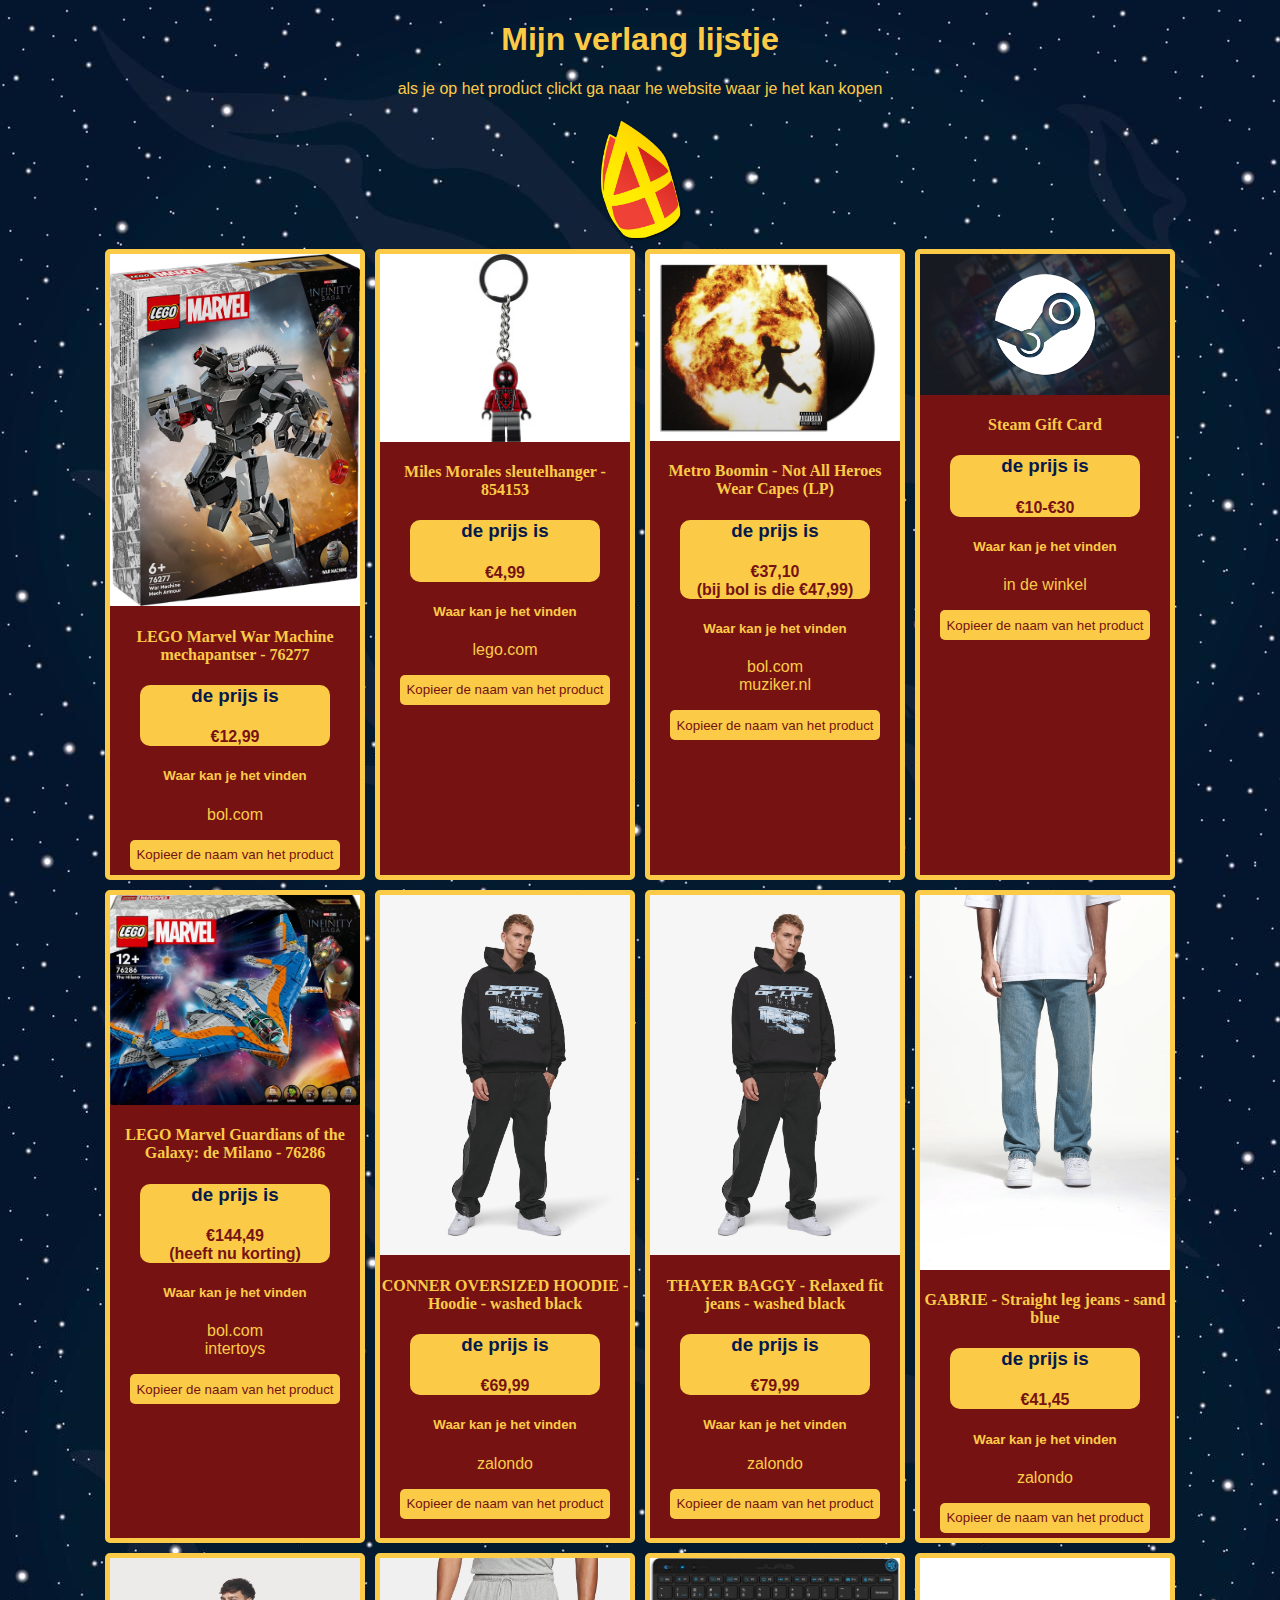
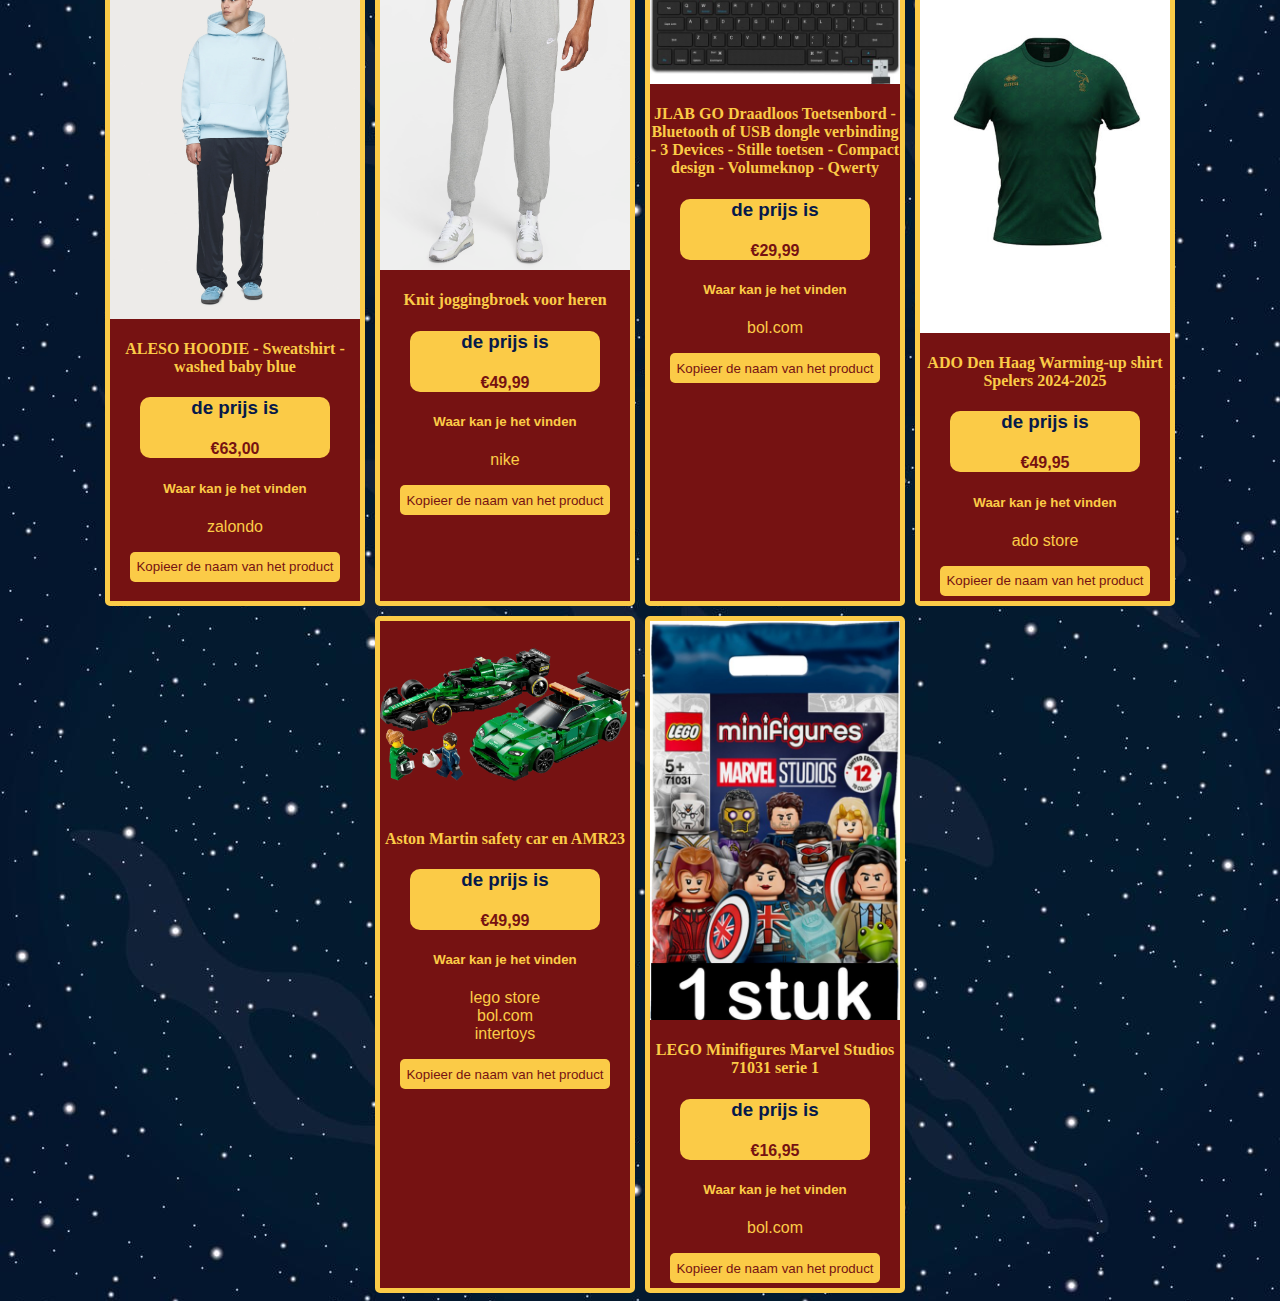
<file: docs/index.html>
<!DOCTYPE html>
<html lang="en">
  <head>
    <meta charset="UTF-8" />
    <meta name="viewport" content="width=device-width, initial-scale=1.0" />
    <title>Mijn verlang lijstje</title>
    <link rel="stylesheet" href="style.css" />
  </head>
  <body>
    <header>
      <div class="tit">
        <h1>Mijn verlang lijstje</h1>
        <p class="p1">als je op het product clickt ga naar he website waar je het kan kopen</p>
        <img class="sint-img" src="img/sint.png" alt="" />
      </div>
    </header>
    <main>
      <div class="container">
        <div class="cards">
          <a
            href="https://www.bol.com/nl/nl/p/lego-marvel-war-machine-mechapantser-76277/9300000157956403/?Referrer=ADVNLGOO002027-S--9300000157956403&gad_source=1&gclid=Cj0KCQiA88a5BhDPARIsAFj595hTL1d1oh62osFgv3KrP8bh2gy5jiQ8DKvHMfTwBAX1joQGMm4qVqwaArecEALw_wcB"
            style="text-decoration: none"
          >
            <img class="img" src="img/warmachien.jpg" />
            <div class="name">
              <h4>LEGO Marvel War Machine mechapantser - 76277</h4>
            </div>
            <div class="price">
              <h3>de prijs is</h3>
              <h4 class="euro">€12,99</h4>
            </div>
            <div class="where">
              <h5>Waar kan je het vinden</h5>
              <p>bol.com <br /></p>
            </div>
          </a>
          <button
            class="copy-name"
            onclick="copyProductName(this)"
            data-name="LEGO Marvel War Machine mechapantser - 76277"
          >
            Kopieer de naam van het product
          </button>
        </div>

        <!-- Extra productvoorbeelden -->
        <div class="cards">
          <a
            href="https://www.lego.com/nl-nl/product/miles-morales-keyring-854153"
            style="text-decoration: none"
          >
            <img class="img" src="img/mils.jpg" />
            <div class="name">
              <h4>Miles Morales sleutelhanger - 854153</h4>
            </div>
            <div class="price">
              <h3>de prijs is</h3>
              <h4 class="euro">€4,99</h4>
            </div>
            <div class="where">
              <h5>Waar kan je het vinden</h5>
              <p>lego.com <br /></p>
            </div>
          </a>
          <button
            class="copy-name"
            onclick="copyProductName(this)"
            data-name="Miles Morales sleutelhanger - 854153"
          >
            Kopieer de naam van het product
          </button>
        </div>

        <div class="cards">
          <a
            href="https://www.muziker.nl/metro-boomin-not-all-heroes-wear-capes-lp?gad_source=1&gclid=Cj0KCQiA88a5BhDPARIsAFj595gCaqd-X43fV4wYrZ_wX3K9pqhqgKEJiJkjwqd0bG1fm9Y_Bz4kF2saApFHEALw_wcB"
            style="text-decoration: none"
          >
            <img class="img" src="img/metro.jpg" />
            <div class="name">
              <h4>Metro Boomin - Not All Heroes Wear Capes (LP)</h4>
            </div>
            <div class="price">
              <h3>de prijs is</h3>
              <h4 class="euro">€37,10<br />(bij bol is die €47,99)</h4>
            </div>
            <div class="where">
              <h5>Waar kan je het vinden</h5>
              <p>bol.com <br />muziker.nl</p>
            </div>
          </a>
          <button
            class="copy-name"
            onclick="copyProductName(this)"
            data-name="Metro Boomin - Not All Heroes Wear Capes (LP)"
          >
            Kopieer de naam van het product
          </button>
        </div>

        <div class="cards">
          <a
            href="https://kaartdirect.nl/gaming/steam"
            style="text-decoration: none"
          >
            <img class="img" src="img/steam.jpg" />
            <div class="name"><h4>Steam Gift Card</h4></div>
            <div class="price">
              <h3>de prijs is</h3>
              <h4 class="euro">€10-€30</h4>
            </div>
            <div class="where">
              <h5>Waar kan je het vinden</h5>
              <p>in de winkel</p>
            </div>
          </a>
          <button
            class="copy-name"
            onclick="copyProductName(this)"
            data-name="Steam Gift Card"
          >
            Kopieer de naam van het product
          </button>
        </div>

        <div class="cards">
          <a
            href="https://www.bol.com/nl/nl/p/lego-marvel-guardians-of-the-galaxy-de-milano-76286/9300000175725364/?Referrer=ADVNLGOO002027-S--9300000175725364&gad_source=1&gclid=Cj0KCQiA88a5BhDPARIsAFj595h3Da4fc39R9iScdFc2gQvj0ZaFsI-pNi3mrC4PJrQ2RKzr6IxRcx4aAs1UEALw_wcB"
            style="text-decoration: none"
          >
            <img class="img" src="img/milano.jpg" />
            <div class="name">
              <h4>LEGO Marvel Guardians of the Galaxy: de Milano - 76286</h4>
            </div>
            <div class="price">
              <h3>de prijs is</h3>
              <h4 class="euro">€144,49 <br />(heeft nu korting)</h4>
            </div>
            <div class="where">
              <h5>Waar kan je het vinden</h5>
              <p>bol.com <br />intertoys</p>
            </div>
          </a>
          <button
            class="copy-name"
            onclick="copyProductName(this)"
            data-name="LEGO Marvel Guardians of the Galaxy: de Milano - 7628"
          >
            Kopieer de naam van het product
          </button>
        </div>
        <div class="cards">
          <a
            href="https://www.zalando.co.uk/pegador-conner-oversized-hoodie-sweatshirt-washed-black-pep2100l2-q11.html"
            style="text-decoration: none"
          >
            <img class="img" src="img/hoedie1.png" />
            <div class="name">
              <h4>CONNER OVERSIZED HOODIE - Hoodie - washed black</h4>
            </div>
            <div class="price">
              <h3>de prijs is</h3>
              <h4 class="euro">€69,99</h4>
            </div>
            <div class="where">
              <h5>Waar kan je het vinden</h5>
              <p>zalondo</p>
            </div>
          </a>
          <button
            class="copy-name"
            onclick="copyProductName(this)"
            data-name="CONNER OVERSIZED HOODIE - Hoodie - washed black"
          >
            Kopieer de naam van het product
          </button>
        </div>
        <div class="cards">
          <a
            href="https://www.zalando.nl/pegador-thayer-baggy-relaxed-fit-jeans-washed-black-pep22g026-q11.html"
            style="text-decoration: none"
          >
            <img class="img" src="img/hoedie1.png" />
            <div class="name">
              <h4>THAYER BAGGY - Relaxed fit jeans - washed black</h4>
            </div>
            <div class="price">
              <h3>de prijs is</h3>
              <h4 class="euro">€79,99</h4>
            </div>
            <div class="where">
              <h5>Waar kan je het vinden</h5>
              <p>zalondo</p>
            </div>
          </a>
          <button
            class="copy-name"
            onclick="copyProductName(this)"
            data-name="THAYER BAGGY - Relaxed fit jeans - washed black"
          >
            Kopieer de naam van het product
          </button>
        </div>
        <div class="cards">
          <a
            href="https://www.zalando.nl/2y-studios-gabrie-basic-straight-relaxed-fit-jeans-sand-blue-2y022g01z-b11.html"
            style="text-decoration: none"
          >
            <img class="img" src="img/broek1.png" />
            <div class="name">
              <h4>GABRIE - Straight leg jeans - sand blue</h4>
            </div>
            <div class="price">
              <h3>de prijs is</h3>
              <h4 class="euro">€41,45</h4>
            </div>
            <div class="where">
              <h5>Waar kan je het vinden</h5>
              <p>zalondo</p>
            </div>
          </a>
          <button
            class="copy-name"
            onclick="copyProductName(this)"
            data-name="GABRIE - Straight leg jeans - sand blue"
          >
            Kopieer de naam van het product
          </button>
        </div>
        <div class="cards">
          <a
            href="https://www.zalando.co.uk/pegador-aleso-hoodie-hoodie-washed-baby-blue-pep2100io-k11.html"
            style="text-decoration: none"
          >
            <img class="img" src="img/hoedie2.png" />
            <div class="name">
              <h4>ALESO HOODIE - Sweatshirt - washed baby blue</h4>
            </div>
            <div class="price">
              <h3>de prijs is</h3>
              <h4 class="euro">€63,00</h4>
            </div>
            <div class="where">
              <h5>Waar kan je het vinden</h5>
              <p>zalondo</p>
            </div>
          </a>
          <button
            class="copy-name"
            onclick="copyProductName(this)"
            data-name="ALESO HOODIE - Sweatshirt - washed baby blue"
          >
            Kopieer de naam van het product
          </button>
        </div>
        <div class="cards">
          <a
            href="https://www.nike.com/nl/t/club-knit-joggingbroek-heren-xmNrtN"
            style="text-decoration: none"
          >
            <img class="img" src="img/M++NK+CLUB+KNIT+JOGGER.jpg" />
            <div class="name"><h4>Knit joggingbroek voor heren</h4></div>
            <div class="price">
              <h3>de prijs is</h3>
              <h4 class="euro">€49,99</h4>
            </div>
            <div class="where">
              <h5>Waar kan je het vinden</h5>
              <p>nike</p>
            </div>
          </a>
          <button
            class="copy-name"
            onclick="copyProductName(this)"
            data-name="Knit joggingbroek voor heren"
          >
            Kopieer de naam van het product
          </button>
        </div>
        <div class="cards">
          <a
            href="https://www.bol.com/nl/nl/p/jlab-go-draadloos-toetsenbord-bluetooth-of-usb-dongle-verbinding-3-devices-stille-toetsen-compact-design-volumeknop-qwerty/9300000122856320/"
            style="text-decoration: none"
          >
            <img class="img" src="img/keyboard.jpg" />
            <div class="name">
              <h4>
                JLAB GO Draadloos Toetsenbord - Bluetooth of USB dongle
                verbinding - 3 Devices - Stille toetsen - Compact design -
                Volumeknop - Qwerty
              </h4>
            </div>
            <div class="price">
              <h3>de prijs is</h3>
              <h4 class="euro">€29,99</h4>
            </div>
            <div class="where">
              <h5>Waar kan je het vinden</h5>
              <p>bol.com</p>
            </div>
          </a>
          <button
            class="copy-name"
            onclick="copyProductName(this)"
            data-name="JLAB GO Draadloos Toetsenbord - Bluetooth of USB dongle verbinding - 3 Devices - Stille toetsen - Compact design - Volumeknop - Qwerty"
          >
            Kopieer de naam van het product
          </button>
        </div>
        <div class="cards">
          <a
            href="https://shop.adodenhaag.nl/product/ado-den-haag-warming-up-shirt-spelers-2024-2025/"
            style="text-decoration: none"
          >
            <img class="img" src="img/ADO.jpg" />
            <div class="name">
              <h4>ADO Den Haag Warming-up shirt Spelers 2024-2025</h4>
            </div>
            <div class="price">
              <h3>de prijs is</h3>
              <h4 class="euro">€49,95</h4>
            </div>
            <div class="where">
              <h5>Waar kan je het vinden</h5>
              <p>ado store</p>
            </div>
          </a>
          <button
            class="copy-name"
            onclick="copyProductName(this)"
            data-name=" ADO Den Haag Warming-up shirt Spelers 2024-2025"
          >
            Kopieer de naam van het product
          </button>
        </div>
        <div class="cards">
          <a
            href="https://www.lego.com/nl-nl/product/aston-martin-safety-car-amr23-76925?ef_id=Cj0KCQiA88a5BhDPARIsAFj595hegJjIxGtP5zcQKBRx4Z_OZ5jUpsDL4_rND-QWmHN_lNxy6fjaOEAaApTPEALw_wcB%3AG%3As&s_kwcid=AL%21933%213%21%21%21%21x%21%21%2119820782539%21&cmp=KAC-INI-GOOGEU-GO-NL_GL-NL-RE-SP-BUY-CREATE-MB_ALWAYS_ON-SHOP-BP-PMAX-ALL-CIDNA00000-PMAX-LOW_PRIORITY&gad_source=1"
            style="text-decoration: none"
          >
            <img class="img" src="img/76925 (1).png" />
            <div class="name">
              <h4>Aston Martin safety car en AMR23</h4>
            </div>
            <div class="price">
              <h3>de prijs is</h3>
              <h4 class="euro">€49,99</h4>
            </div>
            <div class="where">
              <h5>Waar kan je het vinden</h5>
              <p>lego store <br>bol.com <br>intertoys</p>
            </div>
          </a>
          <button
            class="copy-name"
            onclick="copyProductName(this)"
            data-name=" Aston Martin safety car en AMR23"
          >
            Kopieer de naam van het product
          </button>
        </div>
        <div class="cards">
            <a
              href="https://www.bol.com/nl/nl/p/lego-minifigures-marvel-studios-71031/9300000035079035/?s2a=&bltgh=h8m5YHE8zdsLa4AtsaFIWQ.2_57_58.59.FeatureOption#productTitle"
              style="text-decoration: none"
            >
              <img class="img" src="img/mar.jpg" />
              <div class="name">
                <h4>LEGO Minifigures Marvel Studios 71031 serie 1</h4>
              </div>
              <div class="price">
                <h3>de prijs is</h3>
                <h4 class="euro">€16,95</h4>
              </div>
              <div class="where">
                <h5>Waar kan je het vinden</h5>
                <p>bol.com</p>
              </div>
            </a>
            <button
              class="copy-name"
              onclick="copyProductName(this)"
              data-name=" LEGO Minifigures Marvel Studios 71031 serie 1"
            >
              Kopieer de naam van het product
            </button>
          </div>
      </div>

      <footer>
        <div class="foot-img"></div>
      </footer>
      <script>
        function copyProductName(button) {
          // Haal de productnaam op uit het data-attribute
          const productName = button.getAttribute("data-name");

          // Kopieer de tekst naar het klembord
          navigator.clipboard
            .writeText(productName)
            .then(() => {
              alert("Productnaam gekopieerd naar klembord!");
            })
            .catch((err) => {
              console.error("Fout bij kopiëren: ", err);
            });
        }
      </script>
    </main>
  </body>
</html>
</file>
<file: docs/style.css>
body {
    align-items: center;
    text-align: center;
    font-family: "Arial";
    background-color: #06194A;
    background-image: url(img/starry-night-sky-background-illustration-vector.jpg);
    
}

.tit {
    text-align: center;

    align-items: center; /* Verticale uitlijning van de afbeelding en tekst */
    gap: 10px; /* Ruimte tussen de tekst en afbeelding */
    color: #FBCB47;
}


.sint-img {
    width: 100px;
    height: auto;
}

.container {
    display: flex;
    flex-wrap: wrap; /* Zorgt ervoor dat de .cards onder elkaar komen als er geen ruimte meer is */
    gap: 10px;
    justify-content: center; /* Centraal uitlijnen van de .cards in de container */
  
}

.cards {
    
    background: #761212;
    border: 5px solid #FBCB47; 
    border-radius: 5px; 
    width: 250px;
    overflow: hidden; 
    text-align: center;
    min-width: 200px;
}
.price{
    background-color: #FBCB47;
    color: #06194A;
    margin-left: 30px;
    margin-right: 30px;
    border-radius: 10px; 
}
.euro{
    color: #761212;
}
.name {
    font-family: "Arial Black";
    color:#FBCB47 ;
    }

.img {
    width: 100%;
    height: auto;
    display: block;
}

.where {

    color:#FBCB47 ;
}

.copy-name {

    height: 30px;
    border-radius: 5px; 
    color:  #761212;
    background-color: #FBCB47;
    border: 0px solid #FBCB47; 
    margin-bottom: 5px;
    margin-left: 5px;
    margin-right: 5px;
    text-align: center;
}
.foot-img{
    background-image: url(../docs/img/sin-footer.jpg);
    width: 100px;
    height: auto;
}
</file>
